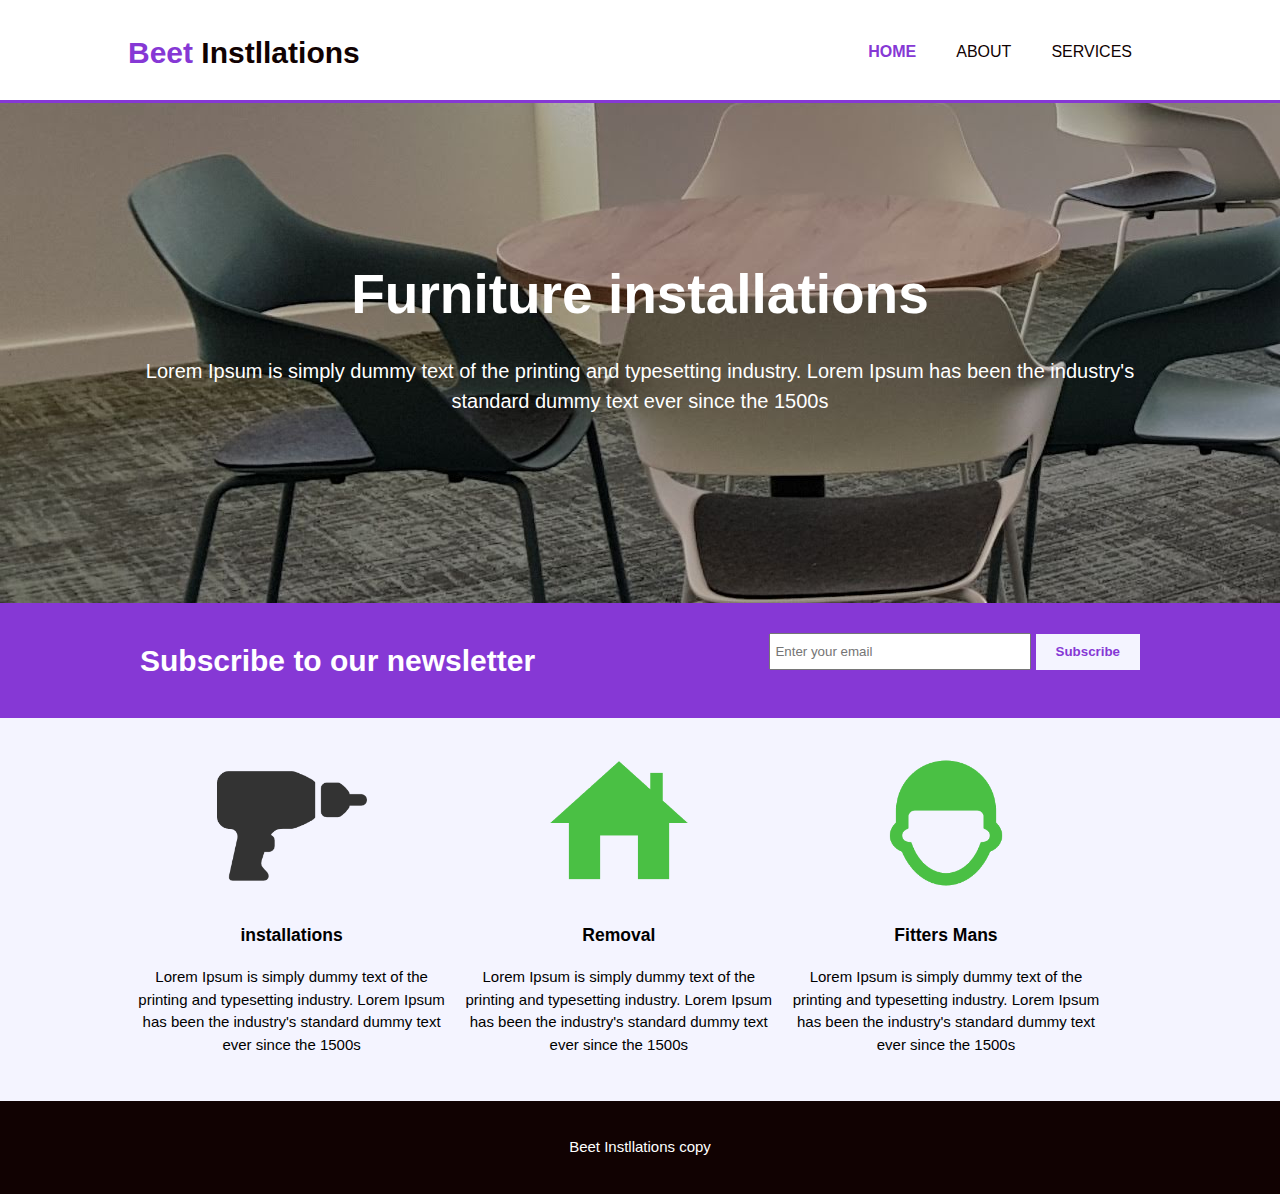
<file: firstwebsite/index.html>
<!DOCTYPE html>
<html lang="en">
<head>
    <meta charset="UTF-8">
    <meta name="viewport" content="width=device-width, initial-scale=1.0">
    <meta http-equiv="X-UA-Compatible" content="ie=edge">
    <title>Beet Instllations | Home</title>
    <link rel="stylesheet" href="./css/style.css">
</head>
<body>
    <header>
        <div class="container">
            <div id="branding">
                <h1><span class="highlight">Beet</span> Instllations</h1>
            </div>        
            <nav>
                <ul>
                    <li class="current"><a href="index.html">Home</a></li>
                    <li><a href="about.html">About</a></li>
                    <li><a href="services.html">Services</a></li>
                </ul>
            </nav>
        </div>
    </header>
    <section id="showcase">
        <div class="container">
            <h1>Furniture installations</h1>
            <p>Lorem Ipsum is simply dummy text of the printing and typesetting industry. Lorem Ipsum has been the industry's standard dummy text ever since the 1500s</p>
        </div>
    </section>
    <section id="newsletter">
        <div class="container">
            <h1>Subscribe to our newsletter</h1>
            <form>
                <input type="email" placeholder="Enter your email">
                <button type="submit" class="button_1">Subscribe</button>
            </form>
        </div>
    </section>

    <section id="boxes">
        <div class="container">
            <div class="box">
                <img src="./img/logo_installation.png">
                <h3>installations</h3>
                <p>Lorem Ipsum is simply dummy text of the printing and typesetting industry. Lorem Ipsum has been the industry's standard dummy text ever since the 1500s</p>
            </div>
            <div class="box">
                <img src="./img/logo_removal.png">
                <h3>Removal</h3>
                <p>Lorem Ipsum is simply dummy text of the printing and typesetting industry. Lorem Ipsum has been the industry's standard dummy text ever since the 1500s</p>
            </div>
            <div class="box">
                    <img src="./img/logo_fitter.png">
                <h3>Fitters Mans</h3>
                <p>Lorem Ipsum is simply dummy text of the printing and typesetting industry. Lorem Ipsum has been the industry's standard dummy text ever since the 1500s</p>
            </div>                
        </div>
    </section>

    <footer>
        <p>Beet Instllations copy</p>
    </footer>
    
</body>
</html>
</file>
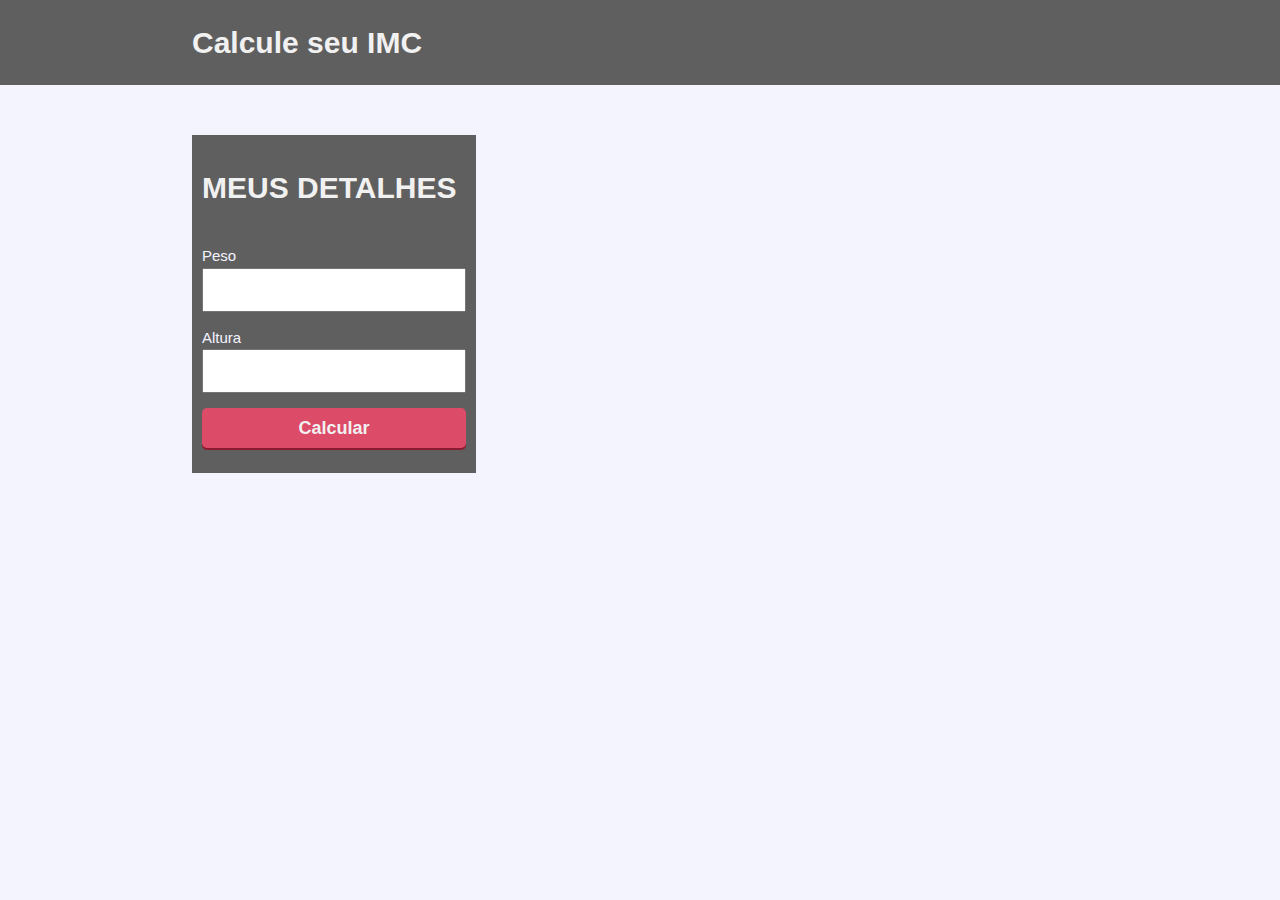
<file: App/IMC/index.html>
<!DOCTYPE html>
<html lang="en">
<head>
    <meta charset="UTF-8">
    <meta name="viewport" content="width=device-width, initial-scale=1.0">
    <meta http-equiv="X-UA-Compatible" content="ie=edge">
    <title>Meu IMC</title>
    <link rel="stylesheet" href="./css/style.css">
</head>
<body>
    <header>
        <div class="container">
            <div class="brand">
                <h1>Calcule seu IMC</h1>
            </div>
        </div>    
    </header>
    <section>
        <div class="container">
            <div class="form">
                <div class="dark">
                    <ul>
                        <li><h1>Meus detalhes</h1></li>
                        <li>
                            <label for="peso">Peso</label><br>
                            <input type="number" id="peso">
                        </li>
                        <li>
                            <label for="altura">Altura</label><br>
                            <input type="number" id="altura">
                        </li>
                        <li>
                            <button onclick="newCalc()">Calcular</button>
                        </li>
                    </ul>
                </div>
            </div>
            <div class="result">
                <div id="new">
                    <h1 id="result"></h1>
                </div>
            </div>
            
        </div>
    </section>  

    <script src="./js/app.js"></script>
</body>
</html>
</file>
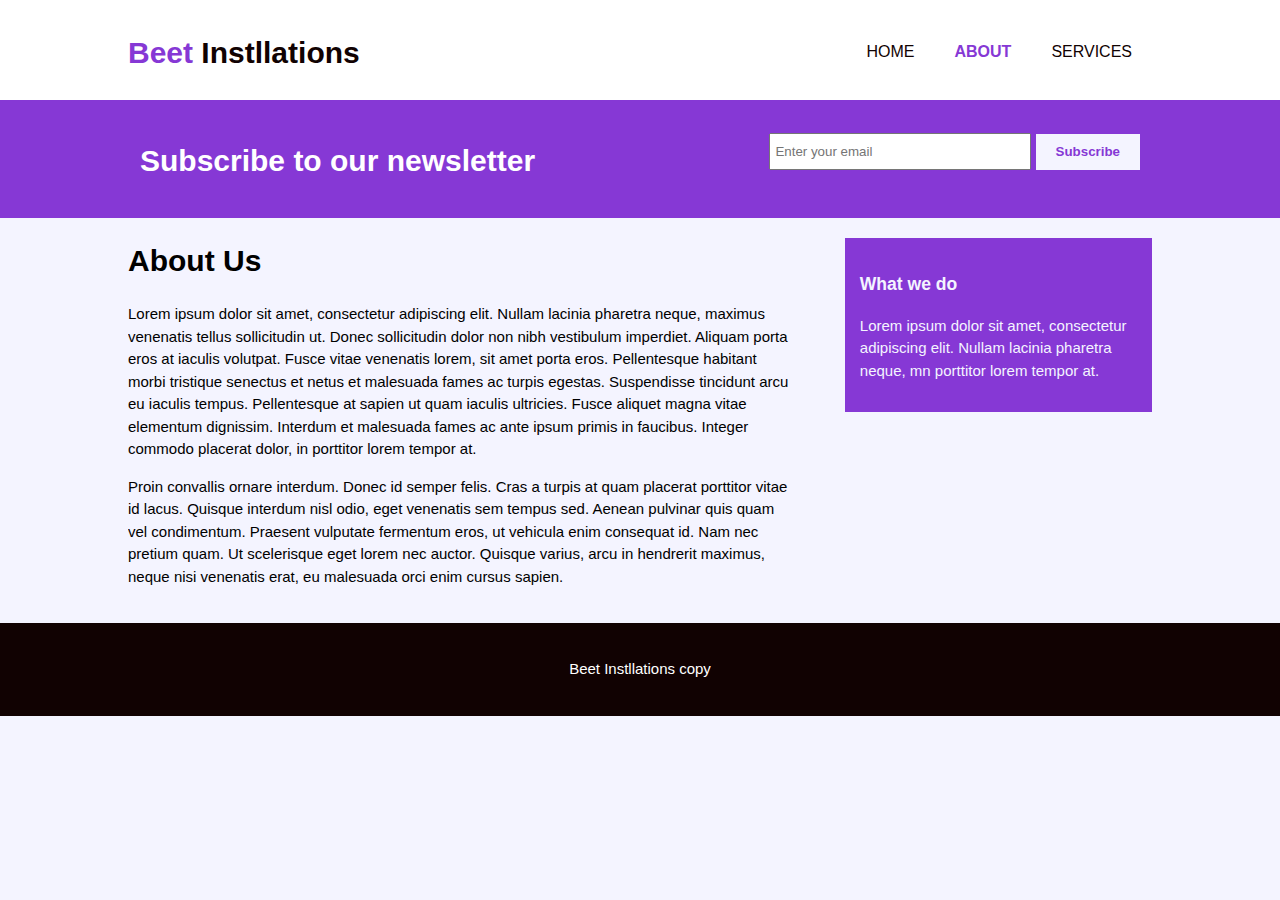
<file: firstwebsite/about.html>
<!DOCTYPE html>
<html lang="en">
<head>
    <meta charset="UTF-8">
    <meta name="viewport" content="width=device-width, initial-scale=1.0">
    <meta http-equiv="X-UA-Compatible" content="ie=edge">
    <title>Beet Instllations | About</title>
    <link rel="stylesheet" href="./css/style.css">
</head>
<body>
    <header>
        <div class="container">
            <div id="branding">
                <h1><span class="highlight">Beet</span> Instllations</h1>
            </div>        
            <nav>
                <ul>
                    <li><a href="index.html">Home</a></li>
                    <li class="current"><a href="about.html">About</a></li>
                    <li><a href="services.html">Services</a></li>
                </ul>
            </nav>
        </div>
    </header>
    <section id="newsletter">
        <div class="container">
            <h1>Subscribe to our newsletter</h1>
            <form>
                <input type="email" placeholder="Enter your email">
                <button type="submit" class="button_1">Subscribe</button>
            </form>
        </div>
    </section>

    <section id="main">
        <div class="container">
            <article id="main-col">
                <h1 class="page-title">About Us</h1>
                <p>
                    Lorem ipsum dolor sit amet, consectetur adipiscing elit. Nullam lacinia pharetra neque, maximus venenatis tellus sollicitudin ut. Donec sollicitudin dolor non nibh vestibulum imperdiet. Aliquam porta eros at iaculis volutpat. Fusce vitae venenatis lorem, sit amet porta eros. Pellentesque habitant morbi tristique senectus et netus et malesuada fames ac turpis egestas. Suspendisse tincidunt arcu eu iaculis tempus. Pellentesque at sapien ut quam iaculis ultricies. Fusce aliquet magna vitae elementum dignissim. Interdum et malesuada fames ac ante ipsum primis in faucibus. Integer commodo placerat dolor, in porttitor lorem tempor at.
                </p>
                <p>
                    Proin convallis ornare interdum. Donec id semper felis. Cras a turpis at quam placerat porttitor vitae id lacus. Quisque interdum nisl odio, eget venenatis sem tempus sed. Aenean pulvinar quis quam vel condimentum. Praesent vulputate fermentum eros, ut vehicula enim consequat id. Nam nec pretium quam. Ut scelerisque eget lorem nec auctor. Quisque varius, arcu in hendrerit maximus, neque nisi venenatis erat, eu malesuada orci enim cursus sapien.
                </p> 
            </article>
            <aside id="sidebar">
                <div class="dark">
                    <h3>What we do</h3>
                    <p>
                        Lorem ipsum dolor sit amet, consectetur adipiscing elit. Nullam lacinia pharetra neque, mn porttitor lorem tempor at.
                    </p>
                </div>
            </aside>     
        </div>
    </section>

    <footer>
        <p>Beet Instllations copy</p>
    </footer>
    
</body>
</html>
</file>
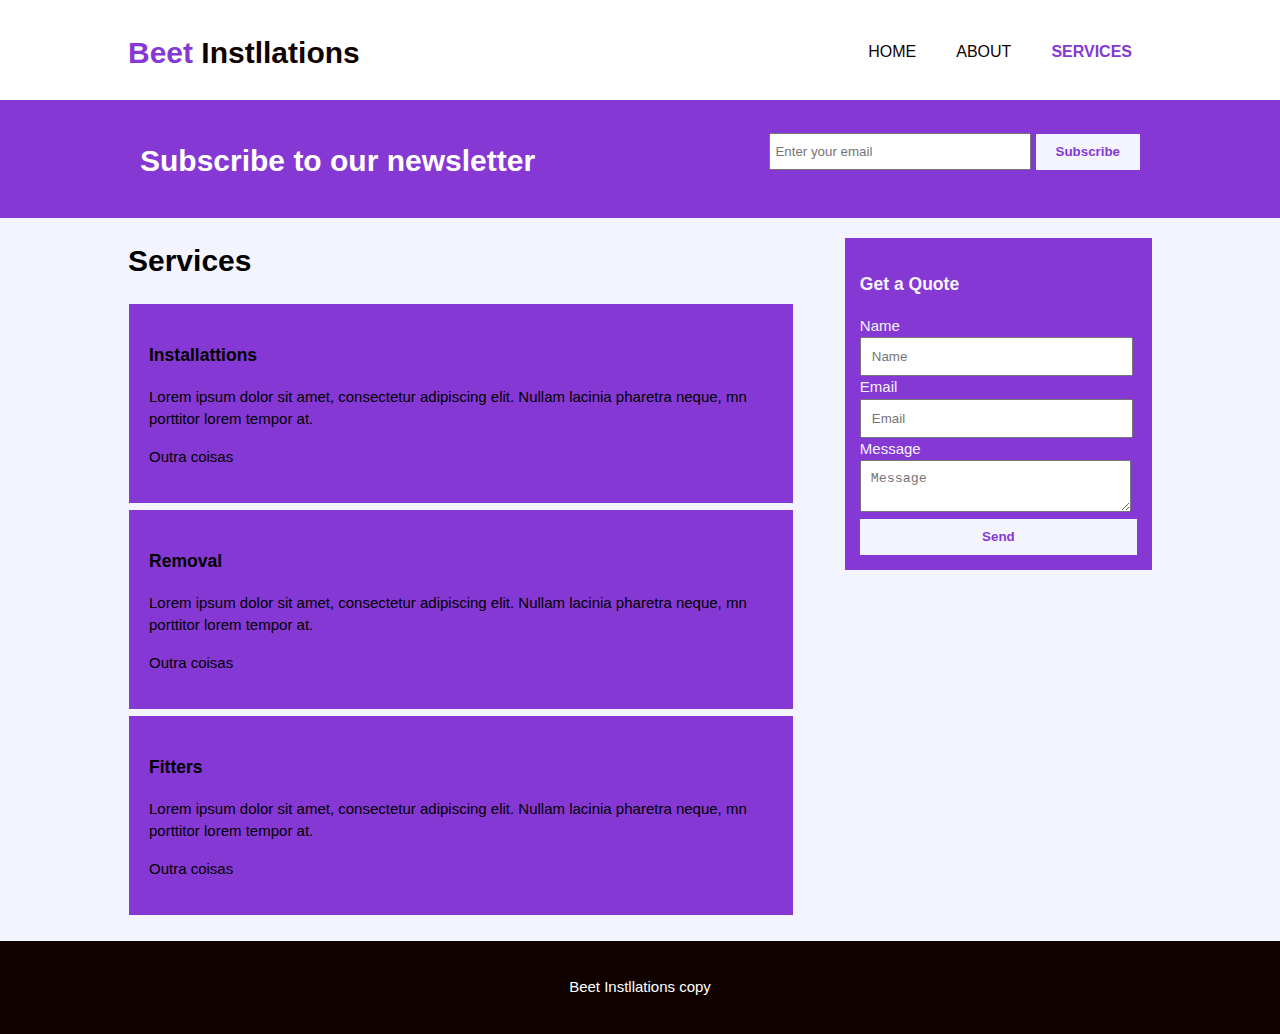
<file: firstwebsite/services.html>
<!DOCTYPE html>
<html lang="en">
<head>
    <meta charset="UTF-8">
    <meta name="viewport" content="width=device-width, initial-scale=1.0">
    <meta http-equiv="X-UA-Compatible" content="ie=edge">
    <title>Beet Instllations | Services</title>
    <link rel="stylesheet" href="./css/style.css">
</head>
<body>
    <header>
        <div class="container">
            <div id="branding">
                <h1><span class="highlight">Beet</span> Instllations</h1>
            </div>        
            <nav>
                <ul>
                    <li><a href="index.html">Home</a></li>
                    <li><a href="about.html">About</a></li>
                    <li class="current"><a href="services.html">Services</a></li>
                </ul>
            </nav>
        </div>
    </header>
    <section id="newsletter">
        <div class="container">
            <h1>Subscribe to our newsletter</h1>
            <form>
                <input type="email" placeholder="Enter your email">
                <button type="submit" class="button_1">Subscribe</button>
            </form>
        </div>
    </section>

    <section id="main">
        <div class="container">
            <article id="main-col">
                <h1 class="page-title">Services</h1>
                <ul id="services">
                    <li>
                        <h3>Installattions</h3>
                        <p>
                                Lorem ipsum dolor sit amet, consectetur adipiscing elit. Nullam lacinia pharetra neque, mn porttitor lorem tempor at.
                        </p>
                        <p>Outra coisas</p>
                    </li>
                    <li>
                        <h3>Removal</h3>
                        <p>
                           Lorem ipsum dolor sit amet, consectetur adipiscing elit. Nullam lacinia pharetra neque, mn porttitor lorem tempor at.
                        </p>
                        <p>Outra coisas</p>
                    </li>
                    <li>
                        <h3>Fitters</h3>
                        <p>
                            Lorem ipsum dolor sit amet, consectetur adipiscing elit. Nullam lacinia pharetra neque, mn porttitor lorem tempor at.
                        </p>
                        <p>Outra coisas</p>
                    </li>
                </ul>
            </article>
            <aside id="sidebar">
                <div class="dark">
                    <h3>Get a Quote</h3>
                    <form class="quote">
                        <div>
                            <label for="">Name</label>
                            <input type="text" placeholder="Name">
                        </div>
                        <div>
                            <label for="">Email</label>
                            <input type="email" placeholder="Email">
                        </div>
                        <div>
                            <label for="">Message</label>
                            <textarea placeholder="Message"></textarea>
                            <button class="button_1">Send</button>
                        </div>
                    </form>
                </div>
            </aside>     
        </div>
    </section>

    <footer>
        <p>Beet Instllations copy</p>
    </footer>
    
</body>
</html>
</file>
<file: firstwebsite/css/style.css>
body{
    font: 15px/1.5 arial, helvetica, sans-serif;
    padding: 0;
    margin: 0;
    background-color: #f4f4ff;
}

/* Global */
.container{
    width: 80%;
    margin: auto;
    overflow: hidden;    
}

/* Header*/
ul{
    margin: 0px;
    padding: 0px;
}

.dark{
    padding: 15px;
    background: #8638d5;
    color: #f4f4ff;
    margin-top: 10px;
    margin-bottom: 10px;
}

.button_1{
    height: 36px;
    background: #f4f4ff;
    border: 0;
    padding-left: 20px;
    padding-right: 20px;
    color: #8638d5;
    font-weight: bold;
}

header{
    background: #ffffff;
    color: #110202;
    padding-top: 30px;
    min-height: 70px;
    border-bottom: #8638d5 3px solid;
}

header a{
    color: #110202;
    text-decoration: none;
    text-transform: uppercase;
    font-size: 16px;
}

header li{
    float: left;
    display: inline;
    padding: 0 20px 0 20px;
}

header #branding{
    float: left;
}

header #branding h1{
    margin: 0;
}

header nav{
    float: right;
    margin-top: 10px;
}

header .highlight, header .current a{
    color: #8638d5;
    font-weight: bold;
}

header a:hover{
    color: #8638d5;
}

/*showcase*/
#showcase{
    min-width: 400px;
    height: 500px;
    background: url('../img/moveis_2.jpg') no-repeat 0 -900px;
    text-align: center;
    color: #ffffff;
}

#showcase h1{
    margin-top: 150px;
    font-size: 55px;
    margin-bottom: 10px;
}

#showcase p{
    font-size: 20px;
}

/*Newsletter*/
#newsletter{
    padding: 15px;
    color: #ffffff;
    background: #8638d5;
}

#newsletter h1{
    float: left;
}

#newsletter form{
    float: right;
    margin-top: 15px;
}

#newsletter input[type="email"]{
    padding: 4px;
    height: 25px;
    width: 250px;
}

/* Boxes*/
#boxes{
    margin-top: 20px;
}

#boxes .box{
    float: left;
    width: 30%;
    padding: 10px;
    text-align: center;

}

#boxes .box img{
    width: 150px;
    height: 150px;
}
/*sidebar*/

aside#sidebar{
    float: right;
    width: 30%;
    margin-top: 10px;
}

article#main-col{
    float: left;
    width: 65%;
}

/*sevices*/
ul#services li{
    list-style: none;
    padding: 20px;
    border: #f4f4ff solid 1px;
    margin-bottom: 5px;
    background: #8638d5;
}

aside#sidebar .quote input, aside#sidebar .quote textarea{
    width: 90%;
    padding: 10px;
}

aside#sidebar .quote button{
    width: 100%;
}

/*footer*/
footer{
    padding: 20px;
    margin-top:20px;
    color:#ffffff;
    background-color: #110202;
    text-align: center;
}

/* midia queries*/

/* Media Queries */
@media(max-width: 768px){
    header #branding,
    header nav,
    header nav li,
    #newsletter h1,
    #newsletter form,
    #boxes .box,
    article#main-col,
    aside#sidebar{
      float:none;
      text-align:center;
      width:100%;
    }
  
    header{
      padding-bottom:20px;
    }
  
    #showcase h1{
      margin-top:40px;
    }
  
    #newsletter button, .quote button{
      display:block;
      width:100%;
    }
  
    #newsletter form input[type="email"], .quote input, .quote textarea{
      width:100%;
      margin-bottom:5px;
    }
  }
</file>
<file: App/IMC/css/style.css>
/*Global*/
body{
    font: 15px/1.5 arial, helvetica, sans-serif;
    padding: 0;
    margin: 0;
    background-color: #f4f4ff;
}
ul{
    margin: 0px;
    padding: 0px;
}
/*Header*/
header{
    background: #5f5f5f;
}
.container{
    width: 70%;
    margin: auto;
    overflow: hidden;
}
.container h1{
    color: #f1f1f1;    
}

/*Form*/
.form{
    padding-top: 50px;
    float: left;
}
.dark{
    background: #5f5f5f;
    padding: 10px;
    color: #f4f4ff;
}

.form h1{
    text-transform: uppercase;
}

.form li{
    padding-bottom: 15px;
}

.form input{
    width: 250px;
    height: 30px;
    padding: 5px;
}

button {
    border: 0;
    width: 264px;
    height: 40px;
    background: #dc4b68;
    color: #f1f1f1;
    font-weight: bold;
    font-size: 18px;
    border-radius: 5px;
    box-shadow: 0 2px 0 #8c1b32;
}
/*Result*/


.result h1{
    color: #f4f4ff;
 }

.result{
    padding-top: 50px;
    padding-right: 50%;
}

#new {
    width: 250px;
    float: right;
}
</file>
